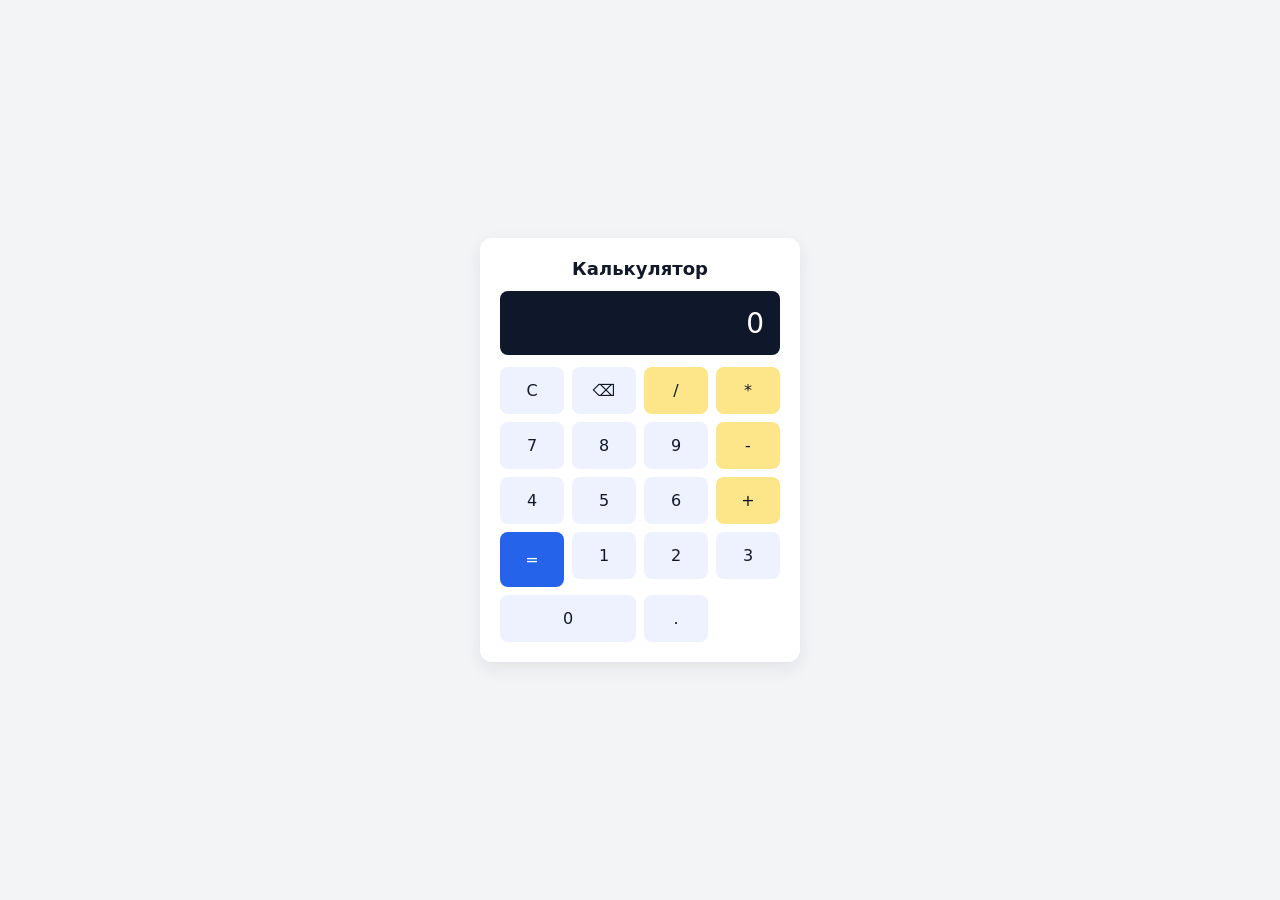
<file: calculator/index.html>
<!doctype html>
<html lang="uk">
<head>
  <meta charset="utf-8">
  <meta name="viewport" content="width=device-width, initial-scale=1">
  <title>Простий калькулятор</title>
  <link rel="stylesheet" href="style.css">
</head>
<body>
  <main class="calc">
    <h1>Калькулятор</h1>
    <div class="display" id="display">0</div>
    <div class="buttons">
      <button data-action="clear">C</button>
      <button data-action="delete">⌫</button>
      <button data-action="operator">/</button>
      <button data-action="operator">*</button>

      <button>7</button>
      <button>8</button>
      <button>9</button>
      <button data-action="operator">-</button>

      <button>4</button>
      <button>5</button>
      <button>6</button>
      <button data-action="operator">+</button>

      <button>1</button>
      <button>2</button>
      <button>3</button>
      <button data-action="equals" class="equals">=</button>

      <button class="zero">0</button>
      <button data-action="decimal">.</button>
    </div>
  </main>

  <script src="script.js"></script>
</body>
</html>
</file>
<file: calculator/style.css>
:root{--bg:#f3f4f6;--panel:#ffffff;--accent:#2563eb;--text:#111827}
*{box-sizing:border-box;font-family:Inter, ui-sans-serif, system-ui, -apple-system, 'Segoe UI', Roboto, 'Helvetica Neue', Arial}
body{background:var(--bg);display:flex;align-items:center;justify-content:center;height:100vh;margin:0}
.calc{width:320px;background:var(--panel);padding:20px;border-radius:12px;box-shadow:0 6px 18px rgba(16,24,40,0.08)}
h1{font-size:18px;margin:0 0 12px;color:var(--text);text-align:center}
.display{height:64px;background:#0f172a;color:#fff;font-size:28px;border-radius:8px;padding:12px 16px;display:flex;align-items:center;justify-content:flex-end;margin-bottom:12px}
.buttons{display:grid;grid-template-columns:repeat(4,1fr);gap:8px}
button{padding:14px;border-radius:8px;border:0;background:#eef2ff;color:var(--text);font-size:16px;cursor:pointer}
button:hover{filter:brightness(0.98)}
button[data-action="operator"]{background:#fde68a}
button[data-action="equals"]{background:var(--accent);color:#fff;grid-row:4/6}
button.zero{grid-column:1/3}
</file>
